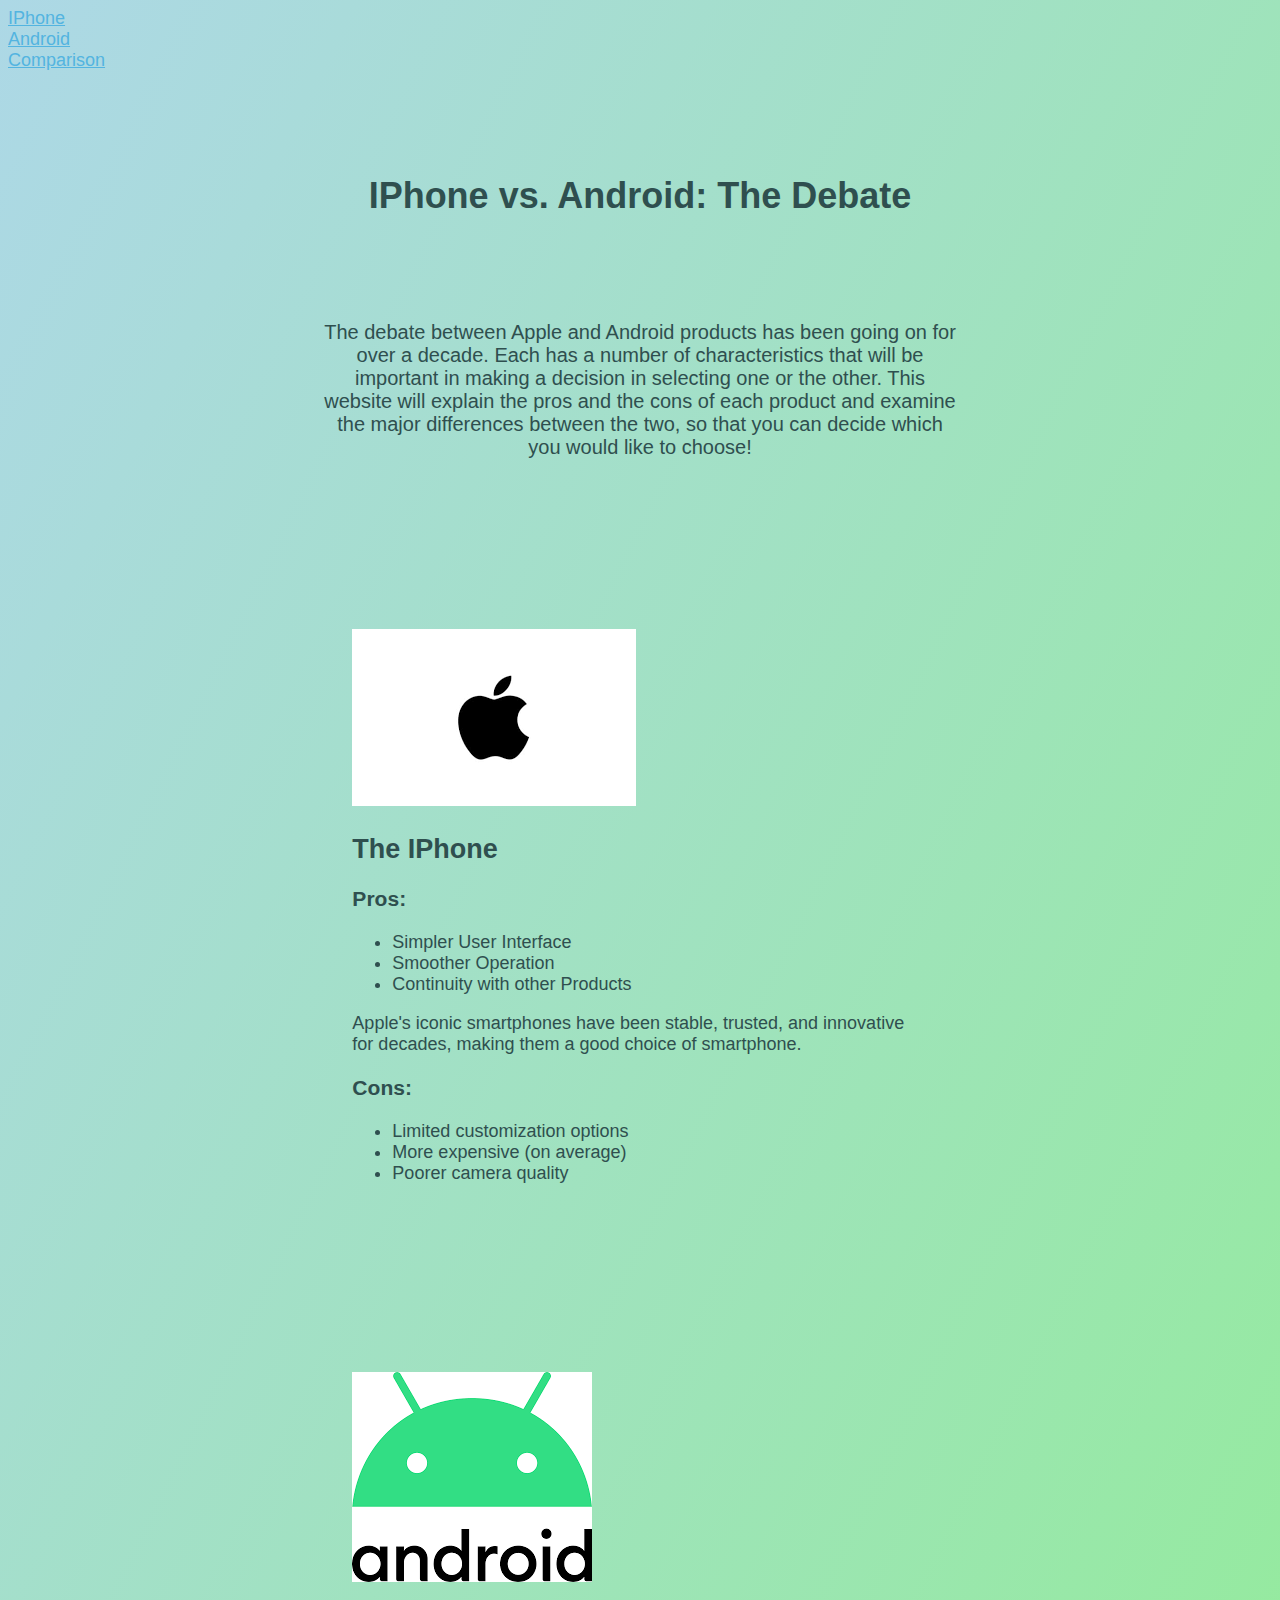
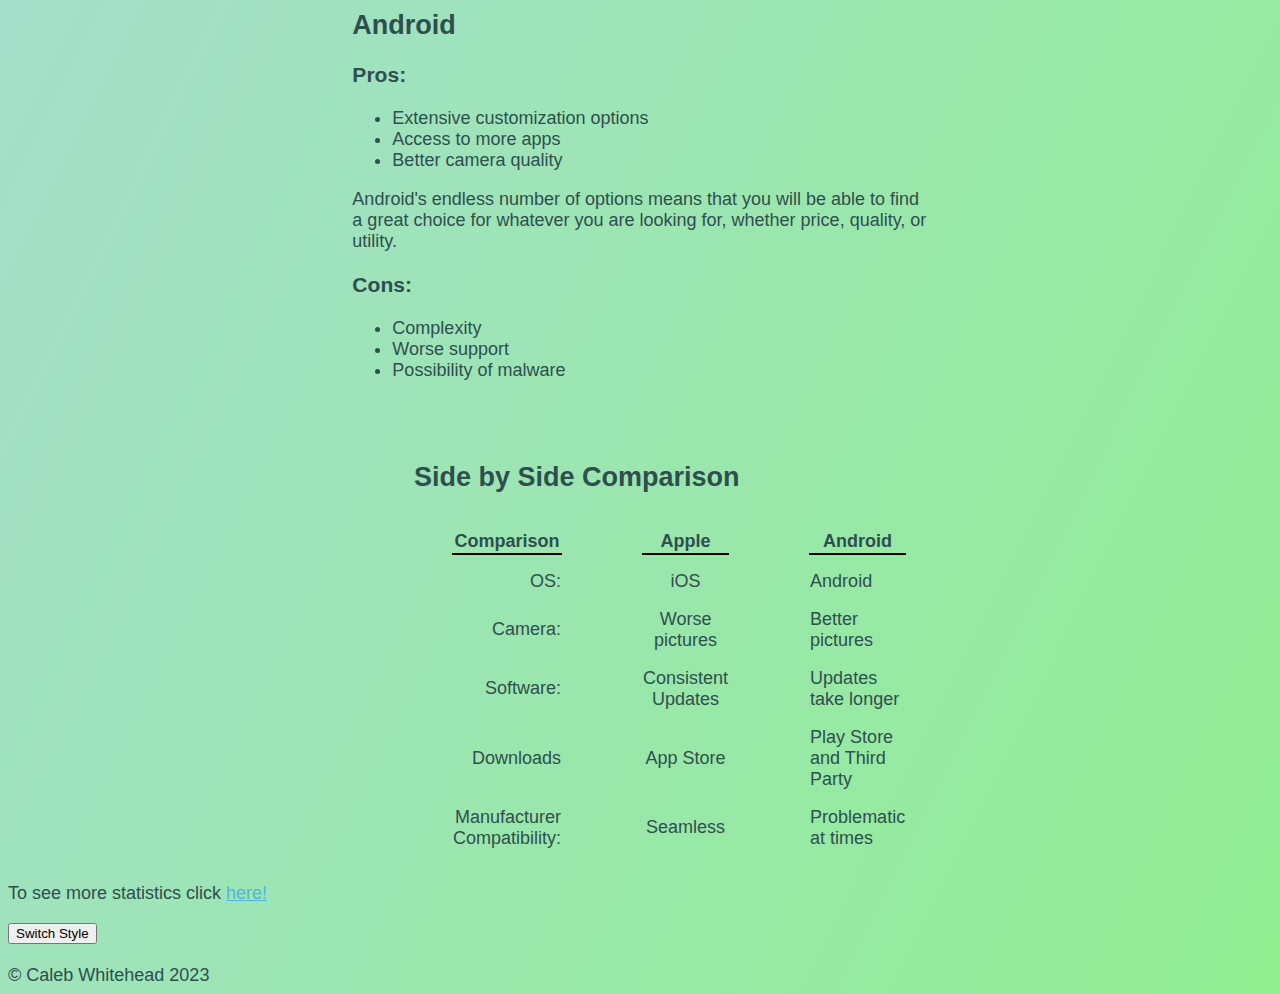
<file: Project1.html>
<!DOCTYPE html>
<html lang="en">
<head>
	<meta charset="utf-8">
  <title>IPhone vs. Android</title>
	 
  <!-- This is the link to the main stylesheet. -->	 
  <link id='csslink' rel="stylesheet" href="main.css" />

	<!-- Next is the JavaScript code that makes the "Switch Style" button work. -->
   <script>
	    function toggleCSS() {
          // Obtains the <link> element that links to the css (by using its id).
          var currentCSS = document.getElementById('csslink');

          // Change the value of href attribute to change the css file.
          if (currentCSS.getAttribute('href') == 'main.css') {
            currentCSS.setAttribute('href', 'alternate.css');
          } else {
            currentCSS.setAttribute('href', 'main.css');
          }
      }
  </script>
</head>
<main>
<body>  
	<!-- This is the "Switch Style" button used to toggle between CSS files. 
	     It may be placed anywhere on your page. --> 

  <header>
    <nav>
      <a href="#apple_logo">IPhone</a>
    </nav>
    <nav>
      <a href="#android_logo">Android</a>
    </nav>
    <nav>
      <a href="#comparisonheader">Comparison</a>
    </nav>
  </header>   
  <h1>IPhone vs. Android: The Debate</h1>

  <div id="introdiv">The debate between Apple and Android products
    has been going on for over a decade. Each has a number of characteristics that will be important in making a decision in selecting one or the other. This website
    will explain the pros and the cons of each product and examine
    the major differences between the two, so that you can decide
    which you would like to choose!
  </div>




<div class="float_big">
  
  <div class="sectiondiv"><a id="apple_logo" href="https://www.apple.com/" target="_blank"><img src="applelogo.jpg" alt="Link to Apple's website using their logo."></a>
    <h2 id="appleheader">The IPhone</h2>
    <h3>Pros:</h3>
  <ul>
    <li>Simpler User Interface</li>
    <li>Smoother Operation</li>
    <li>Continuity with other Products</li>
  </ul>
  <p>Apple's iconic smartphones have been stable, trusted, and innovative for decades, making them a good choice of smartphone.</p>
  <h3>Cons:</h3>
    <ul>
      <li>Limited customization options</li>
      <li>More expensive (on average)</li>
      <li>Poorer camera quality</li>
    </ul>
</div>


  <div class="sectiondiv"><a id="android_logo" href="https://www.android.com/" target="_blank"><img src="androidlogo.jpg" alt="Link to Android's website using their logo."></a>
    <h2 id="androidheader">Android</h2>
    <h3>Pros:</h3>
    <ul>
      <li>Extensive customization options</li>
      <li>Access to more apps</li>
      <li>Better camera quality</li>
    </ul>
    <p>Android's endless number of options means that you will be able to find a great choice for whatever you are looking for, whether price, quality, or utility.</p>
  <h3>Cons:</h3>
    <ul>
      <li>Complexity</li>
      <li>Worse support</li>
      <li>Possibility of malware</li>
    </ul>
  </div>

</div>


  
  <div class="tablediv">
  <h2 id="comparisonheader">Side by Side Comparison</h2>
    <table>
    <tr>
      <th>Comparison</th>
      <th>Apple</th>
      <th>Android</th>
    </tr>
    <tr>
        <td>OS:</td>
        <td>iOS</td>
        <td>Android</td>
    </tr>
    <tr>
      <td>Camera:</td>
      <td>Worse pictures</td>
      <td>Better pictures</td>
    </tr>
    <tr>
    <td>Software:</td>
    <td>Consistent Updates</td>
    <td>Updates take longer</td>

    </tr>

    <tr>
      <td>Downloads</td>
      <td>App Store</td>
      <td>Play Store and Third Party</td>
    </tr>
    <tr>
      <td>Manufacturer Compatibility:</td>
      <td>Seamless</td>
      <td>Problematic at times</td>
    </tr>
    </table>
  </div>



  <p>To see more statistics click <a href="statistics.html">here!</a></p> 



  <button onclick="toggleCSS()">Switch Style</button>
</body>
</main>
<br>
<footer>&copy Caleb Whitehead 2023</footer>
</html>
</file>
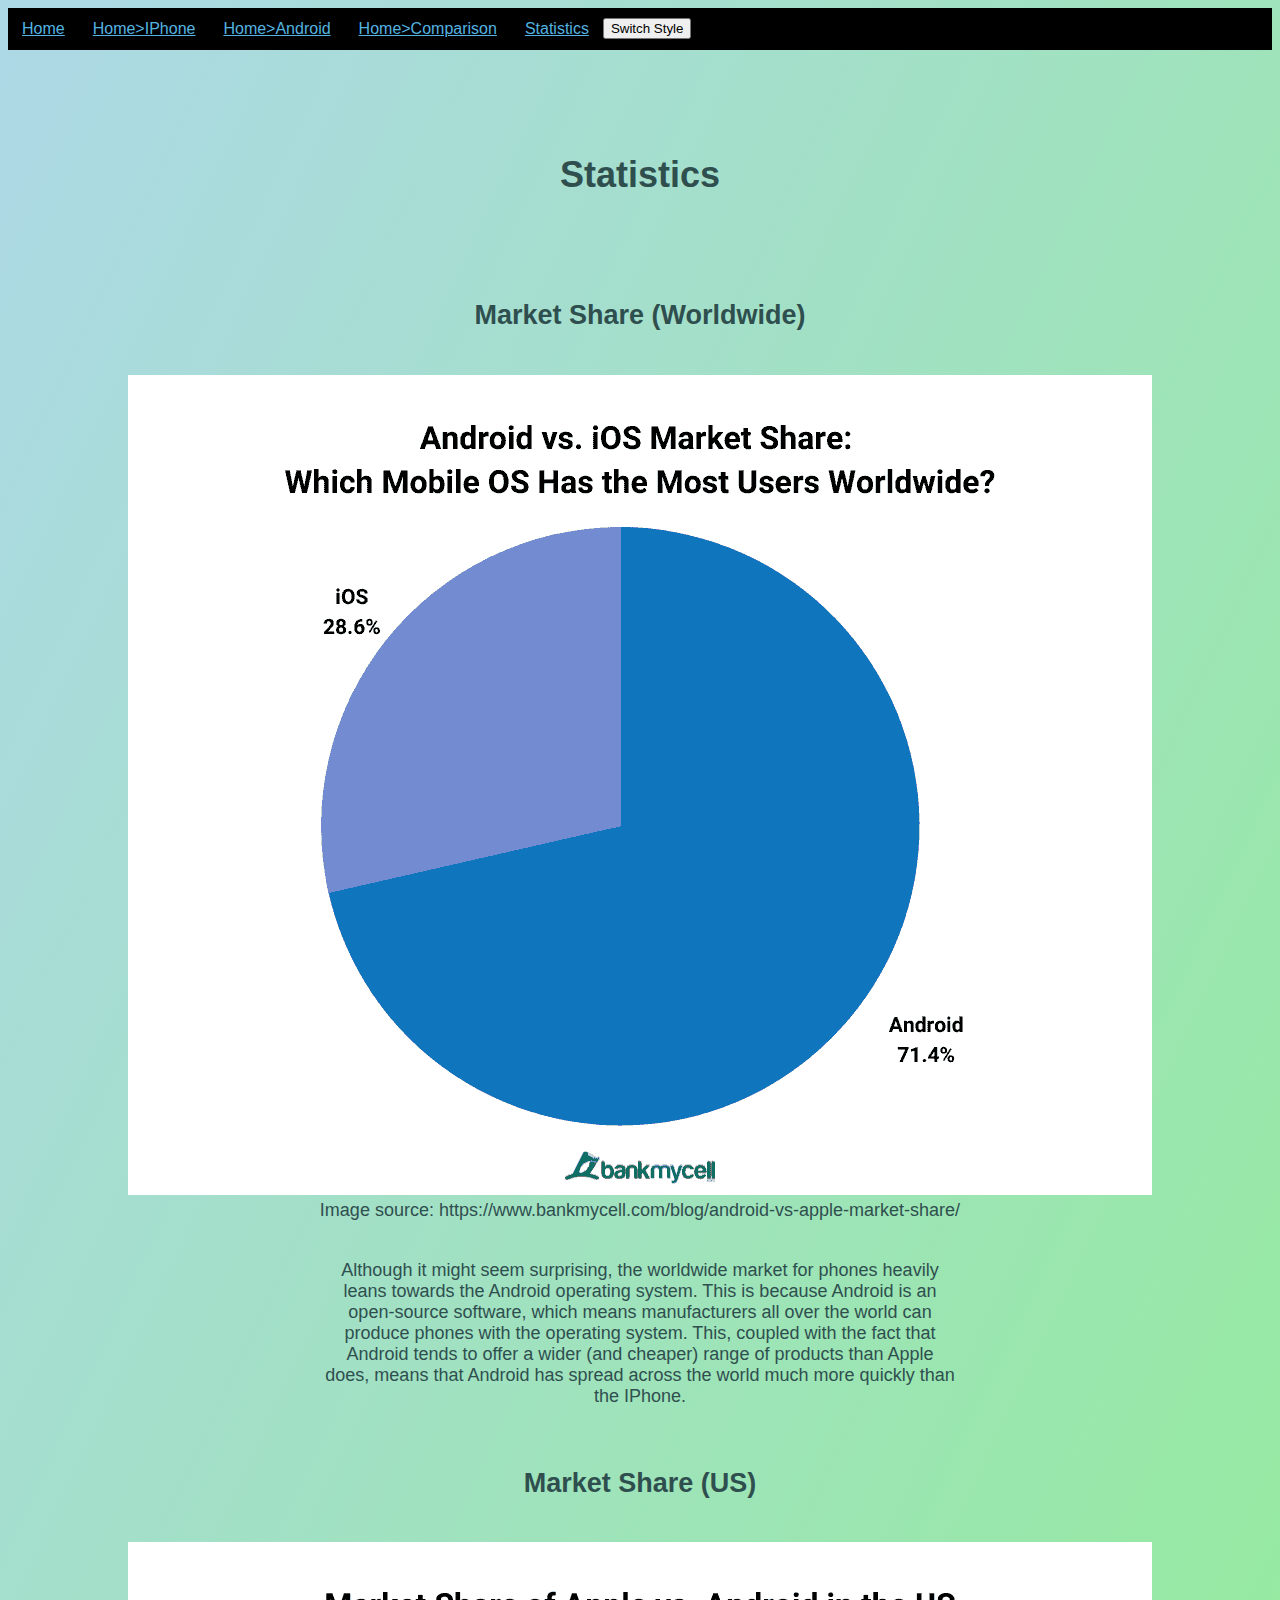
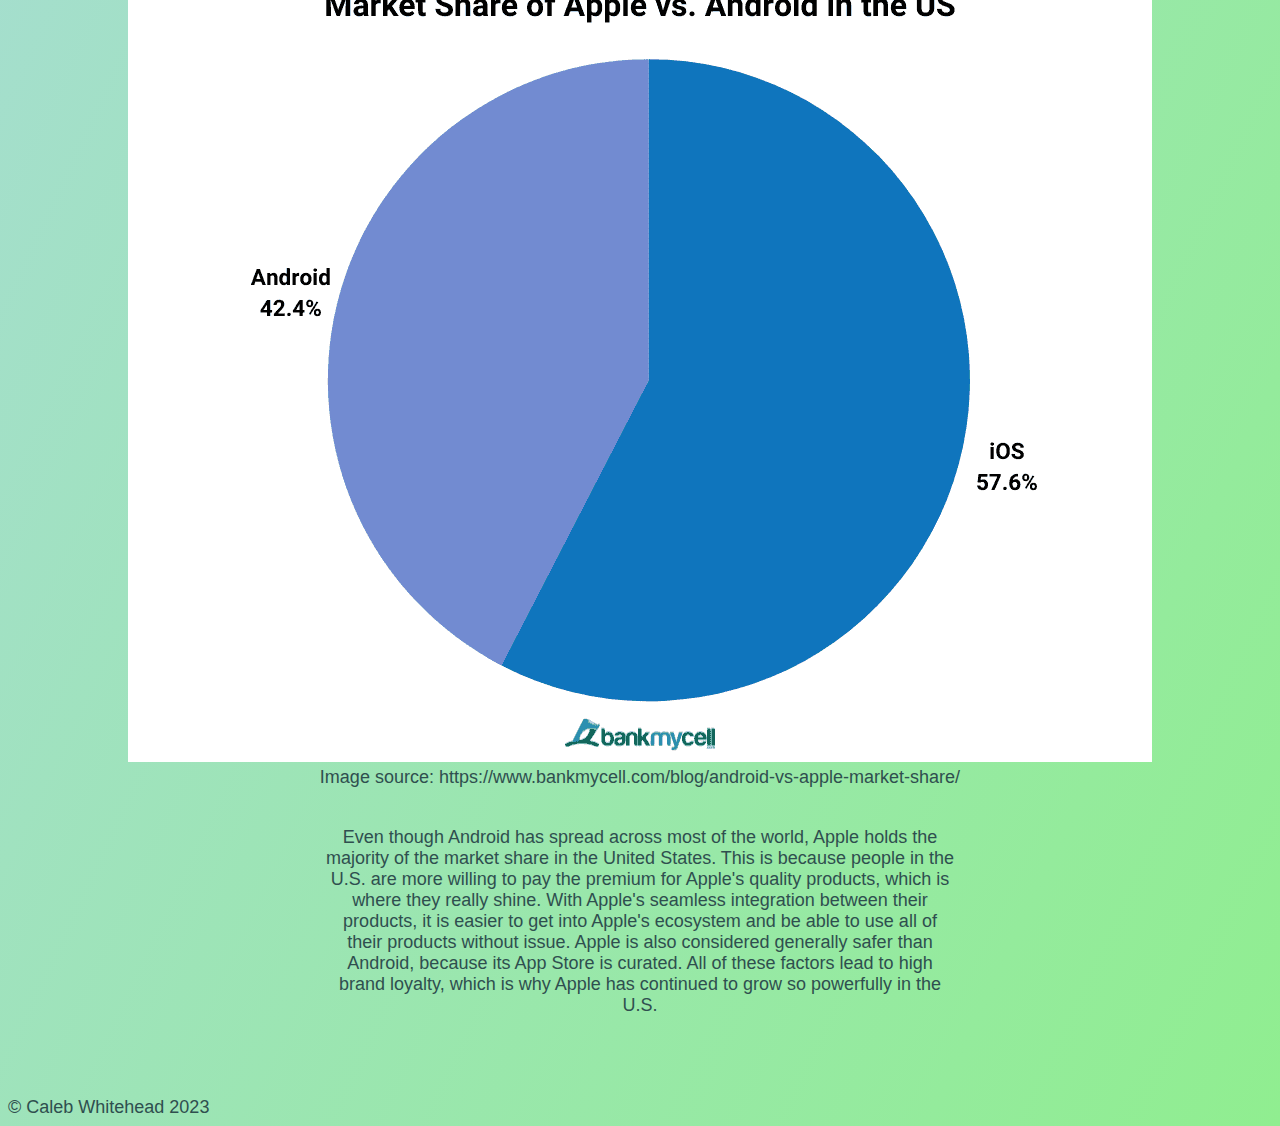
<file: statistics.html>
<!DOCTYPE html>
<html lang="en">

<head>
  <meta charset="utf-8">
  <link id='csslink' rel="stylesheet" href="main.css" />

    <!-- Next is the JavaScript code that makes the "Switch Style" button work. -->
   <script>
    function toggleCSS() {
      // Obtains the <link> element that links to the css (by using its id).
      var currentCSS = document.getElementById('csslink');

      // Change the value of href attribute to change the css file.
      if (currentCSS.getAttribute('href') == 'main.css') {
        currentCSS.setAttribute('href', 'alternate.css');
      } else {
        currentCSS.setAttribute('href', 'main.css');
      }
  }
</script>
<title>Statistics (IPhone vs Android)</title>
</head>

<header>
  <nav class="navigation">
    <a href="index.html">Home</a>
    <a href="index.html#apple_logo">Home>IPhone</a>
    <a href="index.html#android_logo">Home>Android</a>
    <a href="index.html#comparisonheader">Home>Comparison</a>
    <a href="statistics.html">Statistics</a>
    <button onclick="toggleCSS()">Switch Style</button>
  </nav>
</header>  

<body id="statsbody">
<h1>Statistics</h1>
<h2 class="statsheader">Market Share (Worldwide)</h2>
<div class="statsdiv">
    <br>
    <img class="statsimage1" src="marketshare.jpg" alt="Android vs. Apple market share worldwide.">
    <br>
    Image source: https://www.bankmycell.com/blog/android-vs-apple-market-share/
    
</div>
<br>
<p class="statsdescriber">
  Although it might seem surprising, the worldwide market for phones heavily leans towards
    the Android operating system. This is because Android is an open-source software, which means 
    manufacturers all over the world can produce phones with the operating system. This, coupled
    with the fact that Android tends to offer a wider (and cheaper) range of products than Apple does,
    means that Android has spread across the world much more quickly than the IPhone.
</p>
<br>
<h2 class="statsheader">Market Share (US)</h2>
<div class="statsdiv">
    
    <br>
    <img class="statsimage2" src="usmarketshare.jpg" alt="Android vs. Apple market share in the US.">
    <br>
    Image source: https://www.bankmycell.com/blog/android-vs-apple-market-share/
</div>
<br>
    <p class="statsdescriber">
      Even though Android has spread across most of the world, Apple holds the majority of the market share in the United States.
    This is because people in the U.S. are more willing to pay the premium for Apple's quality products, which is where they really shine.
    With Apple's seamless integration between their products, it is easier to get into Apple's ecosystem and be able to use all 
    of their products without issue. Apple is also considered generally safer than Android, because its App Store is curated. All of these
    factors lead to high brand loyalty, which is why Apple has continued to grow so powerfully in the U.S. 
    </p>
<br>
<br>
<br>
<div>
</div>
</html>
</body>
<footer>© Caleb Whitehead 2023</footer>

<!-- Image Source: https://www.bankmycell.com/blog/android-vs-apple-market-share/ -->
</file>
<file: main.css>
body {
    background-image: linear-gradient(to bottom right, lightblue, lightgreen);
    font-family: Arial, sans-serif;
    font-size: 18px;
    color: darkslategray;
}

.navigation {
    background-color: black;
    overflow: hidden;
}

.navigation a {
    float: left;
    text-align: center;
    padding: 12px 14px;
    font-size: 16px;
}

.navigation a:hover {
    background-color: grey;
    color: black;
}

.navigation a.active {
    background-color: darkblue;
    color: white;
}

h1 {
    text-align: center;
    padding-top: 80px;
    padding-bottom: 80px;
}

table {
    margin-left: 32%;
    margin-right: 32%;
    border-spacing: 80px 15px;
    width: 46%;
}

th {
    border-bottom: 2px solid black;
}

td:nth-child(1) {
    text-align: right;
}

td:nth-child(2) {
    text-align: center;
}

td:nth-child(3) {
    text-align: left;
}

#androidphone {
    width: 10%;
    float: right;
    margin-right: 600px;
    animation-name: androidmove;
    animation-duration: 12s;
}

@keyframes androidmove {
    0% {transform: rotate(45deg)}
    50% {transform: rotate(-45deg)}
    100% {transform: rotate(0deg)}
 }

#iphoneimage {
    width: 10%;
    float: left;
    margin-left: 600px;
    animation-name: iphonemove;
    animation-duration: 12s;
}

@keyframes iphonemove {
    0%   { transform: scale(0.5, 0.5); }
    33%   { transform: scale(1, 1); }
    66%  { transform: scale(1.5, 1.5); }
    100% { transform: scale(1, 1); }
 }

#iphoneandroid {
    width: 85%;
    animation-name: rotations;
    animation-duration: 3s;
}

@keyframes rotations {
    0% {transform: rotate(5deg)}
    5% {transform: rotate(-5deg)}
    10% {transform: rotate(5deg)}
    15% {transform: rotate(-5deg)}
    20% {transform: rotate(5deg)}
    25% {transform: rotate(-5deg)}
    30% {transform: rotate(5deg)}
    35% {transform: rotate(-5deg)}
    40% {transform: rotate(5deg)}
    45% {transform: rotate(-5deg)}
    50% {transform: rotate(5deg)}
    55% {transform: rotate(-5deg)}
    60% {transform: rotate(5deg)}
    65% {transform: rotate(-5deg)}
    70% {transform: rotate(5deg)}
    75% {transform: rotate(-5deg)}
    80% {transform: rotate(5deg)}
    85% {transform: rotate(-5deg)}
    90% {transform: rotate(5deg)}
    95% {transform: rotate(-5deg)}
    100% {transform: rotate(0deg)}
}

nav button {
    margin-top: 10px;

}

#comparisonheader {
    text-align: center;
}

.float_big {
    padding: 20px;
   text-align: center;
}

.tablediv {
    display: inline-block;
    width: 90%;
}


a:link {
    color: rgb(83, 180, 224);
}

a:visited {
    color: rgb(173, 60, 201);
}







#introdiv {
    text-align: center;
    width: 50%;
    font-size: 20px;
    margin-left: 25%;
    margin-right: 25%;
}



.sectiondiv { 
    vertical-align: top;
    display: inline-block;
    width: 47%;
    padding: 20px;
    padding-top: 150px;
    text-align: left;
}


/* styles for the statistics page */

.statsheader {
    text-align: center;
}

.statsdiv {
    text-align: center;
}

.statsimage1 {
    text-align: center;
}

.statsimage2 {
    text-align: center;
}

.statsdescriber {
    text-align: center;
    width: 50%;
    margin-left: 25%;
    margin-right: 25%;
}
</file>
